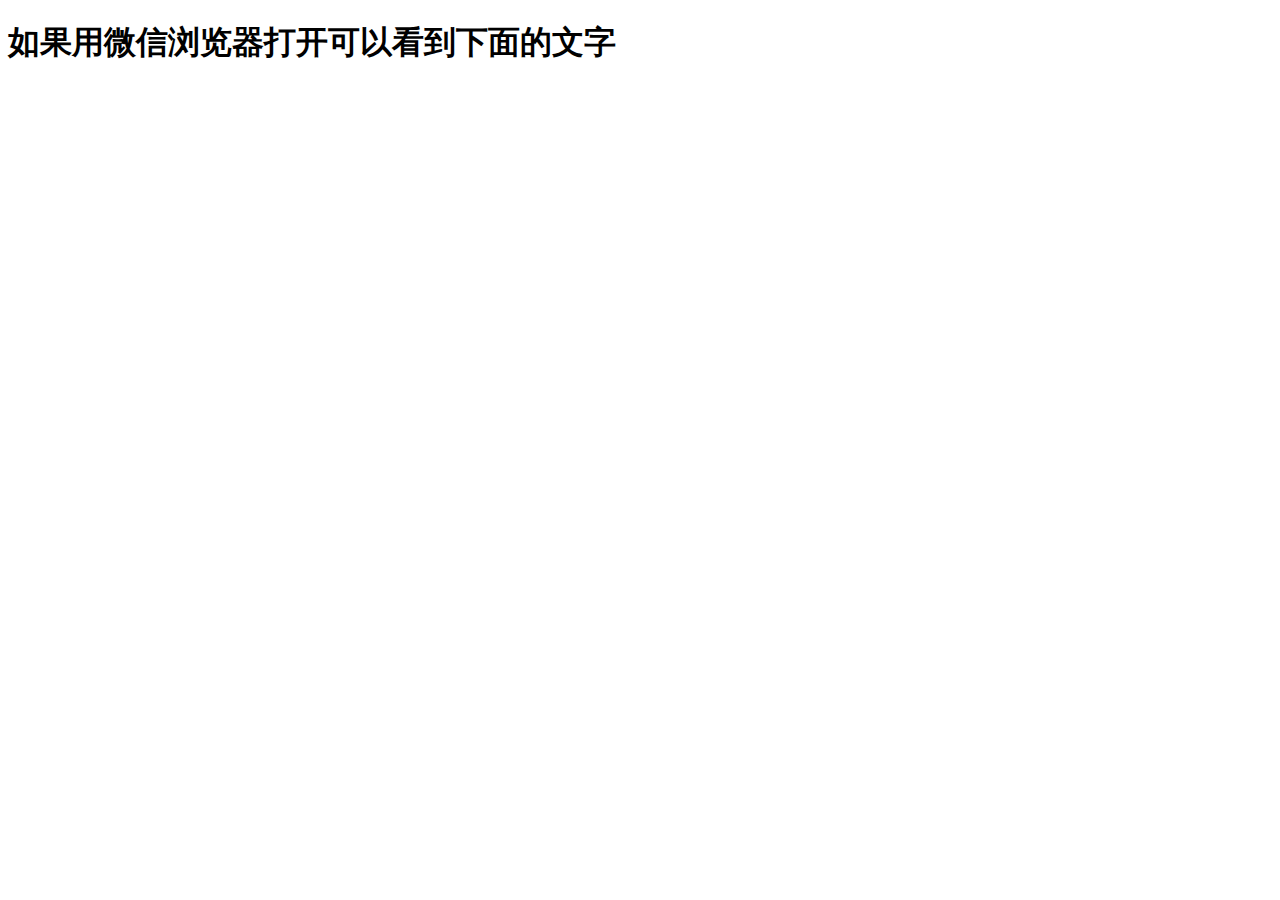
<file: templates/html/index_wx_test.html>
<!DOCTYPE HTML>
<html lang="en">
<head>
    <meta charset="utf-8"/>
    <title>判断是否是微信内置浏览器</title>
</head>
<body>
    <h1>如果用微信浏览器打开可以看到下面的文字</h1>
    <p></p>
</body>
</html>
<script type="text/javascript">
window.onload = function(){
    if(isWeiXin()){
        var p = document.getElementsByTagName('p');
        p[0].innerHTML = window.navigator.userAgent;
    }
}
function isWeiXin(){
    var ua = window.navigator.userAgent.toLowerCase();
    if(ua.match(/MicroMessenger/i) == 'micromessenger'){
        return true;
    }else{
        return false;
    }
}
</script>
</file>
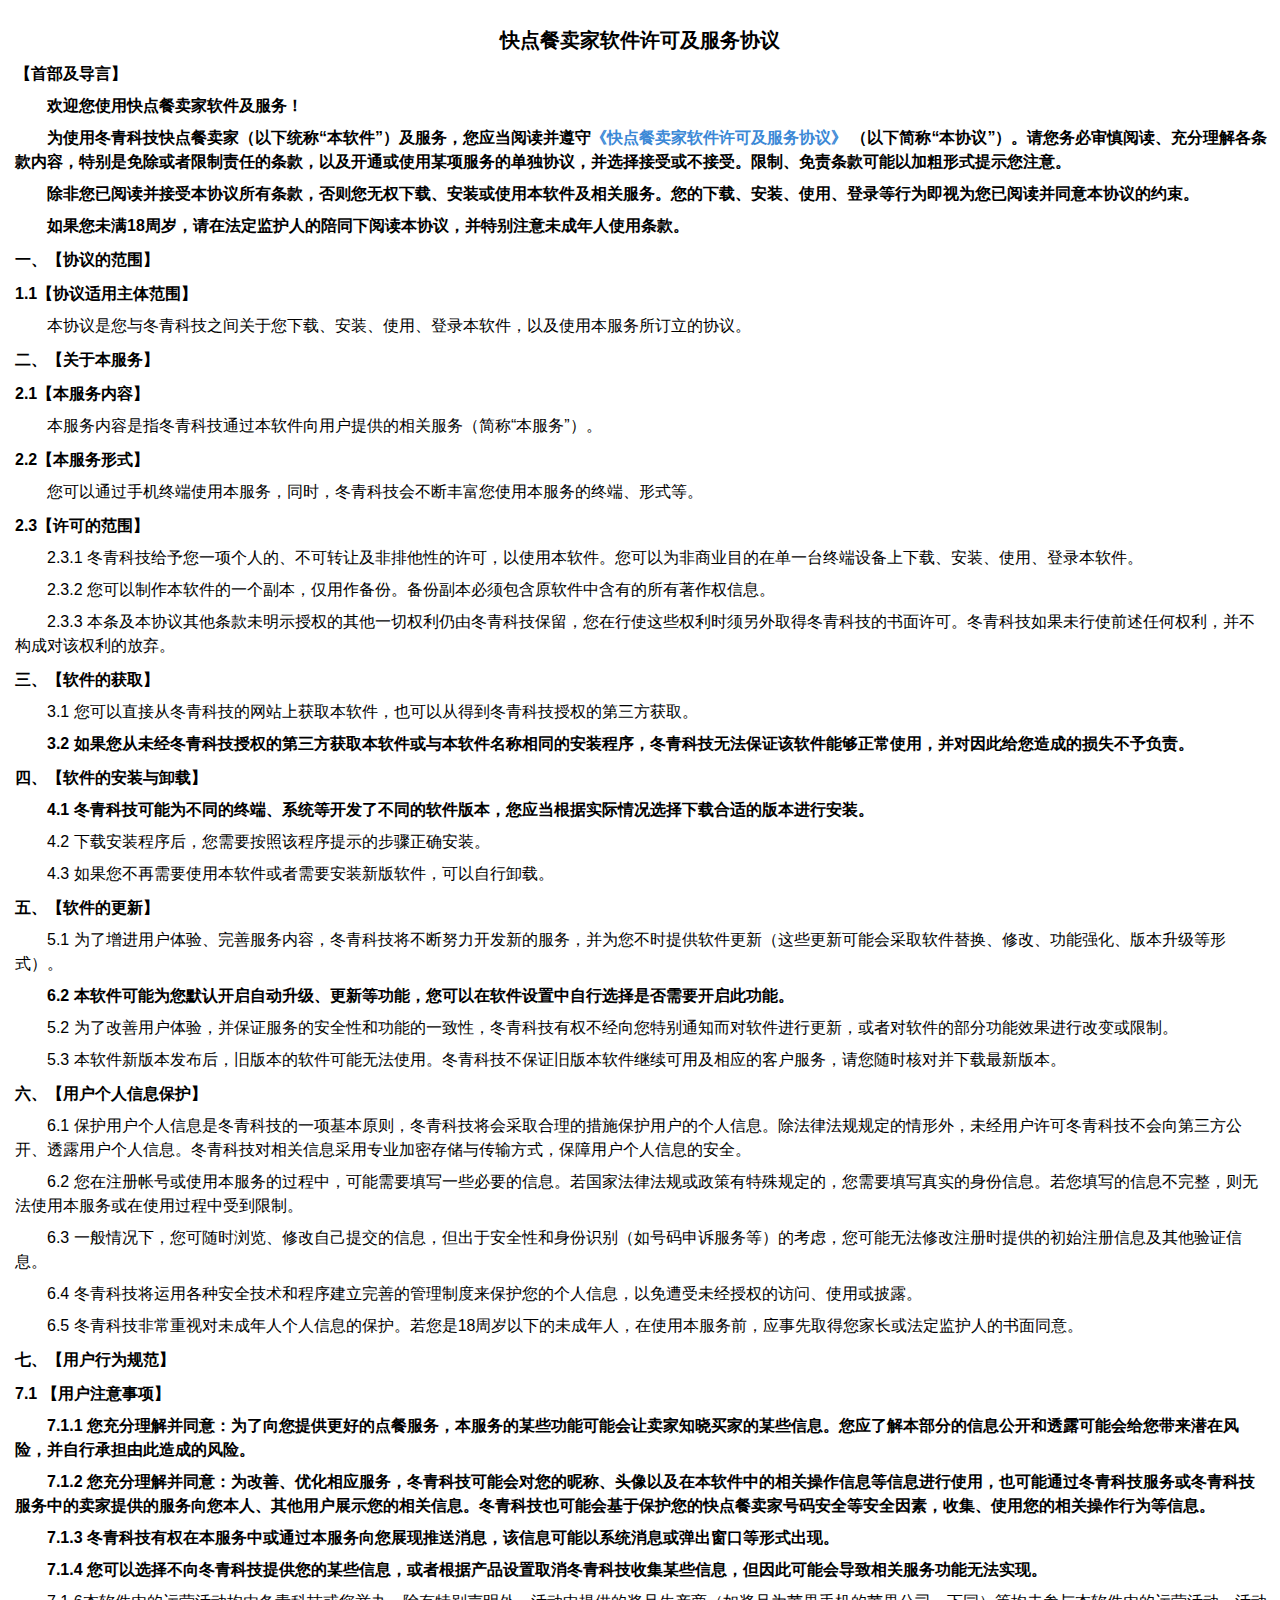
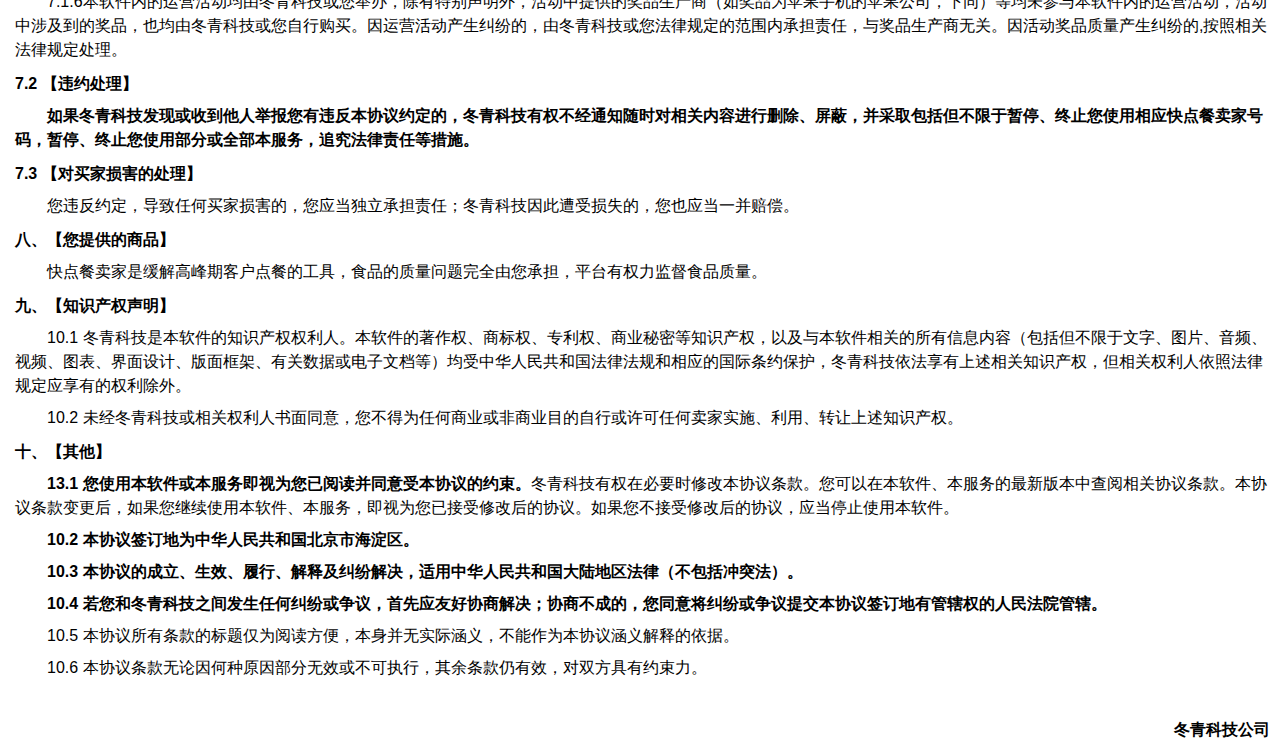
<file: templates/html/salerProtocol.html>
<!DOCTYPE html>
<!-- saved from url=(0051)http://kiss.3g.快点餐卖家.com/active快点餐卖家/agreement/index.html -->
<html><head><meta http-equiv="Content-Type" content="text/html; charset=UTF-8">
	
	<meta name="viewport" content="width=device-width,initial-scale=1.0">
	<title>快点餐卖家软件许可及服务协议</title>
	<style>
	html,body,div,dl,dt,dd,ul,ol,li,h1,h2,h3,h4,h5,h6,p{margin:0;padding:0}html,body{color:#000;background:#fff;font:16px "Helvetica Neue", Helvetica, STHeiTi, "\5FAE\8F6F\96C5\9ED1", sans-serif;;line-height:1.5em;overflow-x:hidden}ul,ol,li{list-style:none}em,strong{font-style:normal;font-weight:400}h1,h2,h3,h4,h5,h6{font-size:100%;font-weight:400}.agreement{padding:28px 10px 10px;overflow:hidden}h1{font-weight:700;text-align:center;font-size:20px}h2{font-weight:700}.section{padding:0 0 0 5px}.section h2{margin-top:10px}.section h3{margin-top: 10px;font-weight:700}.section p{margin:8px 0;text-indent: 2em;}.section li{word-wrap:break-word}em,.first,.bold{font-weight:700}.footer{text-align:right;padding-top:30px;font-weight:700}.blue{color:#3b88d6}a:link,a:visited{color:#3b88d6;text-decoration: none;}
	</style>
</head>
<body>
<div class="agreement">
	<h1 id="title">快点餐卖家软件许可及服务协议</h1>
	<div class="section first">
		<h2>【首部及导言】</h2>
		<p>欢迎您使用快点餐卖家软件及服务！</p>
		<p>为使用冬青科技快点餐卖家（以下统称“本软件”）及服务，您应当阅读并遵守<span class="blue">《快点餐卖家软件许可及服务协议》</span>
            （以下简称“本协议”）。请您务必审慎阅读、充分理解各条款内容，特别是免除或者限制责任的条款，以及开通或使用某项服务的单独协议，并选择接受或不接受。限制、免责条款可能以加粗形式提示您注意。</p>
		<p><em>除非您已阅读并接受本协议所有条款，否则您无权下载、安装或使用本软件及相关服务。您的下载、安装、使用、登录等行为即视为您已阅读并同意本协议的约束。</em></p>
		<p><em>如果您未满18周岁，请在法定监护人的陪同下阅读本协议，并特别注意未成年人使用条款。</em></p>
	</div>
	<div class="section">
		<h2>一、【协议的范围】</h2>
		<h3>1.1【协议适用主体范围】</h3>
		<p>本协议是您与冬青科技之间关于您下载、安装、使用、登录本软件，以及使用本服务所订立的协议。</p>
	</div>
	<div class="section">
		<h2>二、【关于本服务】</h2>
		<h3>2.1【本服务内容】</h3>
		<p>本服务内容是指冬青科技通过本软件向用户提供的相关服务（简称“本服务”）。</p>
		<h3>2.2【本服务形式】</h3>
		<p>
            您可以通过手机终端使用本服务，同时，冬青科技会不断丰富您使用本服务的终端、形式等。</p>
		<h3>2.3【许可的范围】</h3>
		
		<p>2.3.1 冬青科技给予您一项个人的、不可转让及非排他性的许可，以使用本软件。您可以为非商业目的在单一台终端设备上下载、安装、使用、登录本软件。</p>
		<p>2.3.2 您可以制作本软件的一个副本，仅用作备份。备份副本必须包含原软件中含有的所有著作权信息。</p>
		<p>2.3.3 本条及本协议其他条款未明示授权的其他一切权利仍由冬青科技保留，您在行使这些权利时须另外取得冬青科技的书面许可。冬青科技如果未行使前述任何权利，并不构成对该权利的放弃。</p>
		
	</div>
	<div class="section">
		<h2>三、【软件的获取】</h2>
		<p>3.1 您可以直接从冬青科技的网站上获取本软件，也可以从得到冬青科技授权的第三方获取。</p>
		<p><em>3.2 如果您从未经冬青科技授权的第三方获取本软件或与本软件名称相同的安装程序，冬青科技无法保证该软件能够正常使用，并对因此给您造成的损失不予负责。</em></p>
	</div>
	<div class="section">
		<h2>四、【软件的安装与卸载】</h2>
		<p><em>4.1 冬青科技可能为不同的终端、系统等开发了不同的软件版本，您应当根据实际情况选择下载合适的版本进行安装。</em></p>
		<p>4.2 下载安装程序后，您需要按照该程序提示的步骤正确安装。</p>
		<p>4.3 如果您不再需要使用本软件或者需要安装新版软件，可以自行卸载。</p>
	</div>
	<div class="section">
		<h2>五、【软件的更新】</h2>
		<p>5.1 为了增进用户体验、完善服务内容，冬青科技将不断努力开发新的服务，并为您不时提供软件更新（这些更新可能会采取软件替换、修改、功能强化、版本升级等形式）。</p>
		<p><em>6.2 本软件可能为您默认开启自动升级、更新等功能，您可以在软件设置中自行选择是否需要开启此功能。</em></p>
		<p>5.2 为了改善用户体验，并保证服务的安全性和功能的一致性，冬青科技有权不经向您特别通知而对软件进行更新，或者对软件的部分功能效果进行改变或限制。</p>
		<p>5.3 本软件新版本发布后，旧版本的软件可能无法使用。冬青科技不保证旧版本软件继续可用及相应的客户服务，请您随时核对并下载最新版本。</p>
	</div>
	<div class="section">
		<h2>六、【用户个人信息保护】</h2>
		<p>6.1
            保护用户个人信息是冬青科技的一项基本原则，冬青科技将会采取合理的措施保护用户的个人信息。除法律法规规定的情形外，未经用户许可冬青科技不会向第三方公开、透露用户个人信息。冬青科技对相关信息采用专业加密存储与传输方式，保障用户个人信息的安全。</p>
		<p>6.2 您在注册帐号或使用本服务的过程中，可能需要填写一些必要的信息。若国家法律法规或政策有特殊规定的，您需要填写真实的身份信息。若您填写的信息不完整，则无法使用本服务或在使用过程中受到限制。</p>
		<p>6.3 一般情况下，您可随时浏览、修改自己提交的信息，但出于安全性和身份识别（如号码申诉服务等）的考虑，您可能无法修改注册时提供的初始注册信息及其他验证信息。</p>
		<p>6.4 冬青科技将运用各种安全技术和程序建立完善的管理制度来保护您的个人信息，以免遭受未经授权的访问、使用或披露。</p>
		<p>6.5 冬青科技非常重视对未成年人个人信息的保护。若您是18周岁以下的未成年人，在使用本服务前，应事先取得您家长或法定监护人的书面同意。</p>
	</div>

	<div class="section">
		<h2>七、【用户行为规范】</h2>
		<h3>7.1 【用户注意事项】</h3>
 		<p class="bold">7.1.1
            您充分理解并同意：为了向您提供更好的点餐服务，本服务的某些功能可能会让卖家知晓买家的某些信息。您应了解本部分的信息公开和透露可能会给您带来潜在风险，并自行承担由此造成的风险。</p>
		<p class="bold">7.1.2
            您充分理解并同意：为改善、优化相应服务，冬青科技可能会对您的昵称、头像以及在本软件中的相关操作信息等信息进行使用，也可能通过冬青科技服务或冬青科技服务中的卖家提供的服务向您本人、其他用户展示您的相关信息。冬青科技也可能会基于保护您的快点餐卖家号码安全等安全因素，收集、使用您的相关操作行为等信息。</p>
		<p class="bold">7.1.3 冬青科技有权在本服务中或通过本服务向您展现推送消息，该信息可能以系统消息或弹出窗口等形式出现。</p>
		<p class="bold">7.1.4 您可以选择不向冬青科技提供您的某些信息，或者根据产品设置取消冬青科技收集某些信息，但因此可能会导致相关服务功能无法实现。</p>
		<p>7.1.6本软件内的运营活动均由冬青科技或您举办，除有特别声明外，活动中提供的奖品生产商（如奖品为苹果手机的苹果公司，下同）等均未参与本软件内的运营活动，活动中涉及到的奖品，也均由冬青科技或您自行购买。因运营活动产生纠纷的，由冬青科技或您法律规定的范围内承担责任，与奖品生产商无关。因活动奖品质量产生纠纷的,按照相关法律规定处理。</p>
		<h3>7.2 【违约处理】</h3>
		<p class="bold">如果冬青科技发现或收到他人举报您有违反本协议约定的，冬青科技有权不经通知随时对相关内容进行删除、屏蔽，并采取包括但不限于暂停、终止您使用相应快点餐卖家号码，暂停、终止您使用部分或全部本服务，追究法律责任等措施。</p>
		<h3>7.3 【对买家损害的处理】</h3>
		<p>您违反约定，导致任何买家损害的，您应当独立承担责任；冬青科技因此遭受损失的，您也应当一并赔偿。</p>
	</div>
	<div class="section">
		<h2>八、【您提供的商品】</h2>
		<p>快点餐卖家是缓解高峰期客户点餐的工具，食品的质量问题完全由您承担，平台有权力监督食品质量。</p>
	</div>
	<div class="section">
		<h2>九、【知识产权声明】</h2>
		<p>10.1 冬青科技是本软件的知识产权权利人。本软件的著作权、商标权、专利权、商业秘密等知识产权，以及与本软件相关的所有信息内容（包括但不限于文字、图片、音频、视频、图表、界面设计、版面框架、有关数据或电子文档等）均受中华人民共和国法律法规和相应的国际条约保护，冬青科技依法享有上述相关知识产权，但相关权利人依照法律规定应享有的权利除外。</p>
		<p>10.2 未经冬青科技或相关权利人书面同意，您不得为任何商业或非商业目的自行或许可任何卖家实施、利用、转让上述知识产权。</p>
	</div>
	<div class="section">
		<h2>十、【其他】</h2>
		<p><em>13.1 您使用本软件或本服务即视为您已阅读并同意受本协议的约束。</em>冬青科技有权在必要时修改本协议条款。您可以在本软件、本服务的最新版本中查阅相关协议条款。本协议条款变更后，如果您继续使用本软件、本服务，即视为您已接受修改后的协议。如果您不接受修改后的协议，应当停止使用本软件。</p>
		<p class="bold">10.2 本协议签订地为中华人民共和国北京市海淀区。</p>
		<p class="bold">10.3 本协议的成立、生效、履行、解释及纠纷解决，适用中华人民共和国大陆地区法律（不包括冲突法）。</p>
		<p class="bold">10.4 若您和冬青科技之间发生任何纠纷或争议，首先应友好协商解决；协商不成的，您同意将纠纷或争议提交本协议签订地有管辖权的人民法院管辖。</p>
		<p>10.5 本协议所有条款的标题仅为阅读方便，本身并无实际涵义，不能作为本协议涵义解释的依据。</p>
		<p>10.6 本协议条款无论因何种原因部分无效或不可执行，其余条款仍有效，对双方具有约束力。</p>
	</div>
	<div class="footer">冬青科技公司</div>
</div>	

</body></html>
</file>
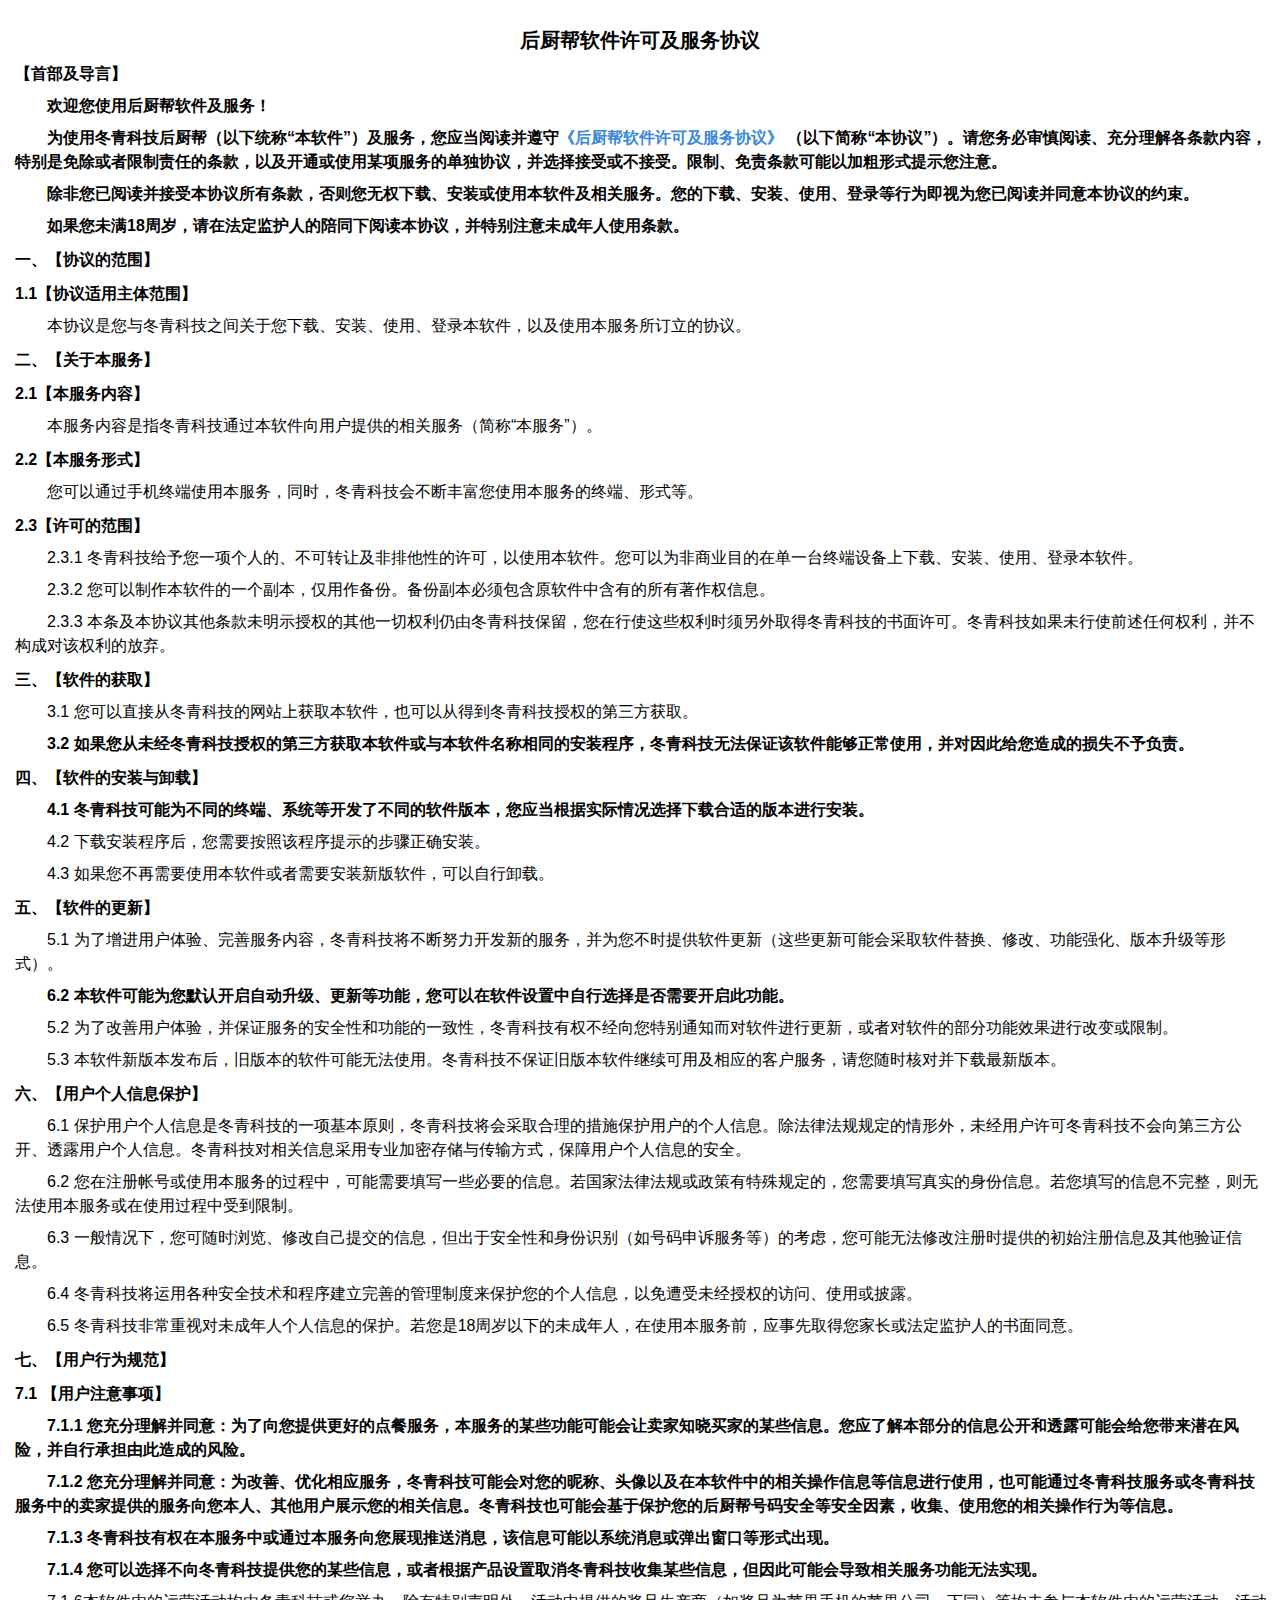
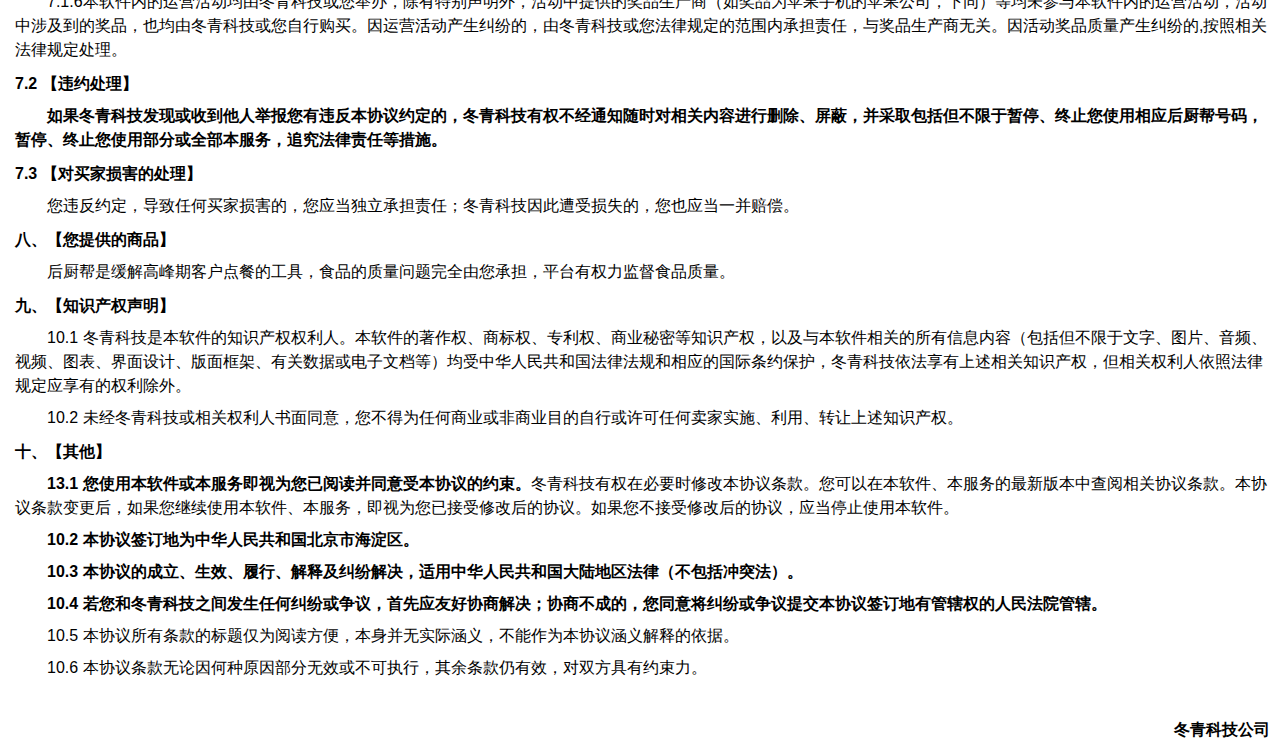
<file: templates/html/shopProtocol.html>
<!DOCTYPE html>
<!-- saved from url=(0051)http://kiss.3g.后厨帮.com/active后厨帮/agreement/index.html -->
<html><head><meta http-equiv="Content-Type" content="text/html; charset=UTF-8">
	
	<meta name="viewport" content="width=device-width,initial-scale=1.0">
	<title>后厨帮软件许可及服务协议</title>
	<style>
	html,body,div,dl,dt,dd,ul,ol,li,h1,h2,h3,h4,h5,h6,p{margin:0;padding:0}html,body{color:#000;background:#fff;font:16px "Helvetica Neue", Helvetica, STHeiTi, "\5FAE\8F6F\96C5\9ED1", sans-serif;;line-height:1.5em;overflow-x:hidden}ul,ol,li{list-style:none}em,strong{font-style:normal;font-weight:400}h1,h2,h3,h4,h5,h6{font-size:100%;font-weight:400}.agreement{padding:28px 10px 10px;overflow:hidden}h1{font-weight:700;text-align:center;font-size:20px}h2{font-weight:700}.section{padding:0 0 0 5px}.section h2{margin-top:10px}.section h3{margin-top: 10px;font-weight:700}.section p{margin:8px 0;text-indent: 2em;}.section li{word-wrap:break-word}em,.first,.bold{font-weight:700}.footer{text-align:right;padding-top:30px;font-weight:700}.blue{color:#3b88d6}a:link,a:visited{color:#3b88d6;text-decoration: none;}
	</style>
</head>
<body>
<div class="agreement">
	<h1 id="title">后厨帮软件许可及服务协议</h1>
	<div class="section first">
		<h2>【首部及导言】</h2>
		<p>欢迎您使用后厨帮软件及服务！</p>
		<p>为使用冬青科技后厨帮（以下统称“本软件”）及服务，您应当阅读并遵守<span class="blue">《后厨帮软件许可及服务协议》</span>
            （以下简称“本协议”）。请您务必审慎阅读、充分理解各条款内容，特别是免除或者限制责任的条款，以及开通或使用某项服务的单独协议，并选择接受或不接受。限制、免责条款可能以加粗形式提示您注意。</p>
		<p><em>除非您已阅读并接受本协议所有条款，否则您无权下载、安装或使用本软件及相关服务。您的下载、安装、使用、登录等行为即视为您已阅读并同意本协议的约束。</em></p>
		<p><em>如果您未满18周岁，请在法定监护人的陪同下阅读本协议，并特别注意未成年人使用条款。</em></p>
	</div>
	<div class="section">
		<h2>一、【协议的范围】</h2>
		<h3>1.1【协议适用主体范围】</h3>
		<p>本协议是您与冬青科技之间关于您下载、安装、使用、登录本软件，以及使用本服务所订立的协议。</p>
	</div>
	<div class="section">
		<h2>二、【关于本服务】</h2>
		<h3>2.1【本服务内容】</h3>
		<p>本服务内容是指冬青科技通过本软件向用户提供的相关服务（简称“本服务”）。</p>
		<h3>2.2【本服务形式】</h3>
		<p>
            您可以通过手机终端使用本服务，同时，冬青科技会不断丰富您使用本服务的终端、形式等。</p>
		<h3>2.3【许可的范围】</h3>
		
		<p>2.3.1 冬青科技给予您一项个人的、不可转让及非排他性的许可，以使用本软件。您可以为非商业目的在单一台终端设备上下载、安装、使用、登录本软件。</p>
		<p>2.3.2 您可以制作本软件的一个副本，仅用作备份。备份副本必须包含原软件中含有的所有著作权信息。</p>
		<p>2.3.3 本条及本协议其他条款未明示授权的其他一切权利仍由冬青科技保留，您在行使这些权利时须另外取得冬青科技的书面许可。冬青科技如果未行使前述任何权利，并不构成对该权利的放弃。</p>
		
	</div>
	<div class="section">
		<h2>三、【软件的获取】</h2>
		<p>3.1 您可以直接从冬青科技的网站上获取本软件，也可以从得到冬青科技授权的第三方获取。</p>
		<p><em>3.2 如果您从未经冬青科技授权的第三方获取本软件或与本软件名称相同的安装程序，冬青科技无法保证该软件能够正常使用，并对因此给您造成的损失不予负责。</em></p>
	</div>
	<div class="section">
		<h2>四、【软件的安装与卸载】</h2>
		<p><em>4.1 冬青科技可能为不同的终端、系统等开发了不同的软件版本，您应当根据实际情况选择下载合适的版本进行安装。</em></p>
		<p>4.2 下载安装程序后，您需要按照该程序提示的步骤正确安装。</p>
		<p>4.3 如果您不再需要使用本软件或者需要安装新版软件，可以自行卸载。</p>
	</div>
	<div class="section">
		<h2>五、【软件的更新】</h2>
		<p>5.1 为了增进用户体验、完善服务内容，冬青科技将不断努力开发新的服务，并为您不时提供软件更新（这些更新可能会采取软件替换、修改、功能强化、版本升级等形式）。</p>
		<p><em>6.2 本软件可能为您默认开启自动升级、更新等功能，您可以在软件设置中自行选择是否需要开启此功能。</em></p>
		<p>5.2 为了改善用户体验，并保证服务的安全性和功能的一致性，冬青科技有权不经向您特别通知而对软件进行更新，或者对软件的部分功能效果进行改变或限制。</p>
		<p>5.3 本软件新版本发布后，旧版本的软件可能无法使用。冬青科技不保证旧版本软件继续可用及相应的客户服务，请您随时核对并下载最新版本。</p>
	</div>
	<div class="section">
		<h2>六、【用户个人信息保护】</h2>
		<p>6.1
            保护用户个人信息是冬青科技的一项基本原则，冬青科技将会采取合理的措施保护用户的个人信息。除法律法规规定的情形外，未经用户许可冬青科技不会向第三方公开、透露用户个人信息。冬青科技对相关信息采用专业加密存储与传输方式，保障用户个人信息的安全。</p>
		<p>6.2 您在注册帐号或使用本服务的过程中，可能需要填写一些必要的信息。若国家法律法规或政策有特殊规定的，您需要填写真实的身份信息。若您填写的信息不完整，则无法使用本服务或在使用过程中受到限制。</p>
		<p>6.3 一般情况下，您可随时浏览、修改自己提交的信息，但出于安全性和身份识别（如号码申诉服务等）的考虑，您可能无法修改注册时提供的初始注册信息及其他验证信息。</p>
		<p>6.4 冬青科技将运用各种安全技术和程序建立完善的管理制度来保护您的个人信息，以免遭受未经授权的访问、使用或披露。</p>
		<p>6.5 冬青科技非常重视对未成年人个人信息的保护。若您是18周岁以下的未成年人，在使用本服务前，应事先取得您家长或法定监护人的书面同意。</p>
	</div>

	<div class="section">
		<h2>七、【用户行为规范】</h2>
		<h3>7.1 【用户注意事项】</h3>
 		<p class="bold">7.1.1
            您充分理解并同意：为了向您提供更好的点餐服务，本服务的某些功能可能会让卖家知晓买家的某些信息。您应了解本部分的信息公开和透露可能会给您带来潜在风险，并自行承担由此造成的风险。</p>
		<p class="bold">7.1.2
            您充分理解并同意：为改善、优化相应服务，冬青科技可能会对您的昵称、头像以及在本软件中的相关操作信息等信息进行使用，也可能通过冬青科技服务或冬青科技服务中的卖家提供的服务向您本人、其他用户展示您的相关信息。冬青科技也可能会基于保护您的后厨帮号码安全等安全因素，收集、使用您的相关操作行为等信息。</p>
		<p class="bold">7.1.3 冬青科技有权在本服务中或通过本服务向您展现推送消息，该信息可能以系统消息或弹出窗口等形式出现。</p>
		<p class="bold">7.1.4 您可以选择不向冬青科技提供您的某些信息，或者根据产品设置取消冬青科技收集某些信息，但因此可能会导致相关服务功能无法实现。</p>
		<p>7.1.6本软件内的运营活动均由冬青科技或您举办，除有特别声明外，活动中提供的奖品生产商（如奖品为苹果手机的苹果公司，下同）等均未参与本软件内的运营活动，活动中涉及到的奖品，也均由冬青科技或您自行购买。因运营活动产生纠纷的，由冬青科技或您法律规定的范围内承担责任，与奖品生产商无关。因活动奖品质量产生纠纷的,按照相关法律规定处理。</p>
		<h3>7.2 【违约处理】</h3>
		<p class="bold">如果冬青科技发现或收到他人举报您有违反本协议约定的，冬青科技有权不经通知随时对相关内容进行删除、屏蔽，并采取包括但不限于暂停、终止您使用相应后厨帮号码，暂停、终止您使用部分或全部本服务，追究法律责任等措施。</p>
		<h3>7.3 【对买家损害的处理】</h3>
		<p>您违反约定，导致任何买家损害的，您应当独立承担责任；冬青科技因此遭受损失的，您也应当一并赔偿。</p>
	</div>
	<div class="section">
		<h2>八、【您提供的商品】</h2>
		<p>后厨帮是缓解高峰期客户点餐的工具，食品的质量问题完全由您承担，平台有权力监督食品质量。</p>
	</div>
	<div class="section">
		<h2>九、【知识产权声明】</h2>
		<p>10.1 冬青科技是本软件的知识产权权利人。本软件的著作权、商标权、专利权、商业秘密等知识产权，以及与本软件相关的所有信息内容（包括但不限于文字、图片、音频、视频、图表、界面设计、版面框架、有关数据或电子文档等）均受中华人民共和国法律法规和相应的国际条约保护，冬青科技依法享有上述相关知识产权，但相关权利人依照法律规定应享有的权利除外。</p>
		<p>10.2 未经冬青科技或相关权利人书面同意，您不得为任何商业或非商业目的自行或许可任何卖家实施、利用、转让上述知识产权。</p>
	</div>
	<div class="section">
		<h2>十、【其他】</h2>
		<p><em>13.1 您使用本软件或本服务即视为您已阅读并同意受本协议的约束。</em>冬青科技有权在必要时修改本协议条款。您可以在本软件、本服务的最新版本中查阅相关协议条款。本协议条款变更后，如果您继续使用本软件、本服务，即视为您已接受修改后的协议。如果您不接受修改后的协议，应当停止使用本软件。</p>
		<p class="bold">10.2 本协议签订地为中华人民共和国北京市海淀区。</p>
		<p class="bold">10.3 本协议的成立、生效、履行、解释及纠纷解决，适用中华人民共和国大陆地区法律（不包括冲突法）。</p>
		<p class="bold">10.4 若您和冬青科技之间发生任何纠纷或争议，首先应友好协商解决；协商不成的，您同意将纠纷或争议提交本协议签订地有管辖权的人民法院管辖。</p>
		<p>10.5 本协议所有条款的标题仅为阅读方便，本身并无实际涵义，不能作为本协议涵义解释的依据。</p>
		<p>10.6 本协议条款无论因何种原因部分无效或不可执行，其余条款仍有效，对双方具有约束力。</p>
	</div>
	<div class="footer">冬青科技公司</div>
</div>	

</body></html>
</file>
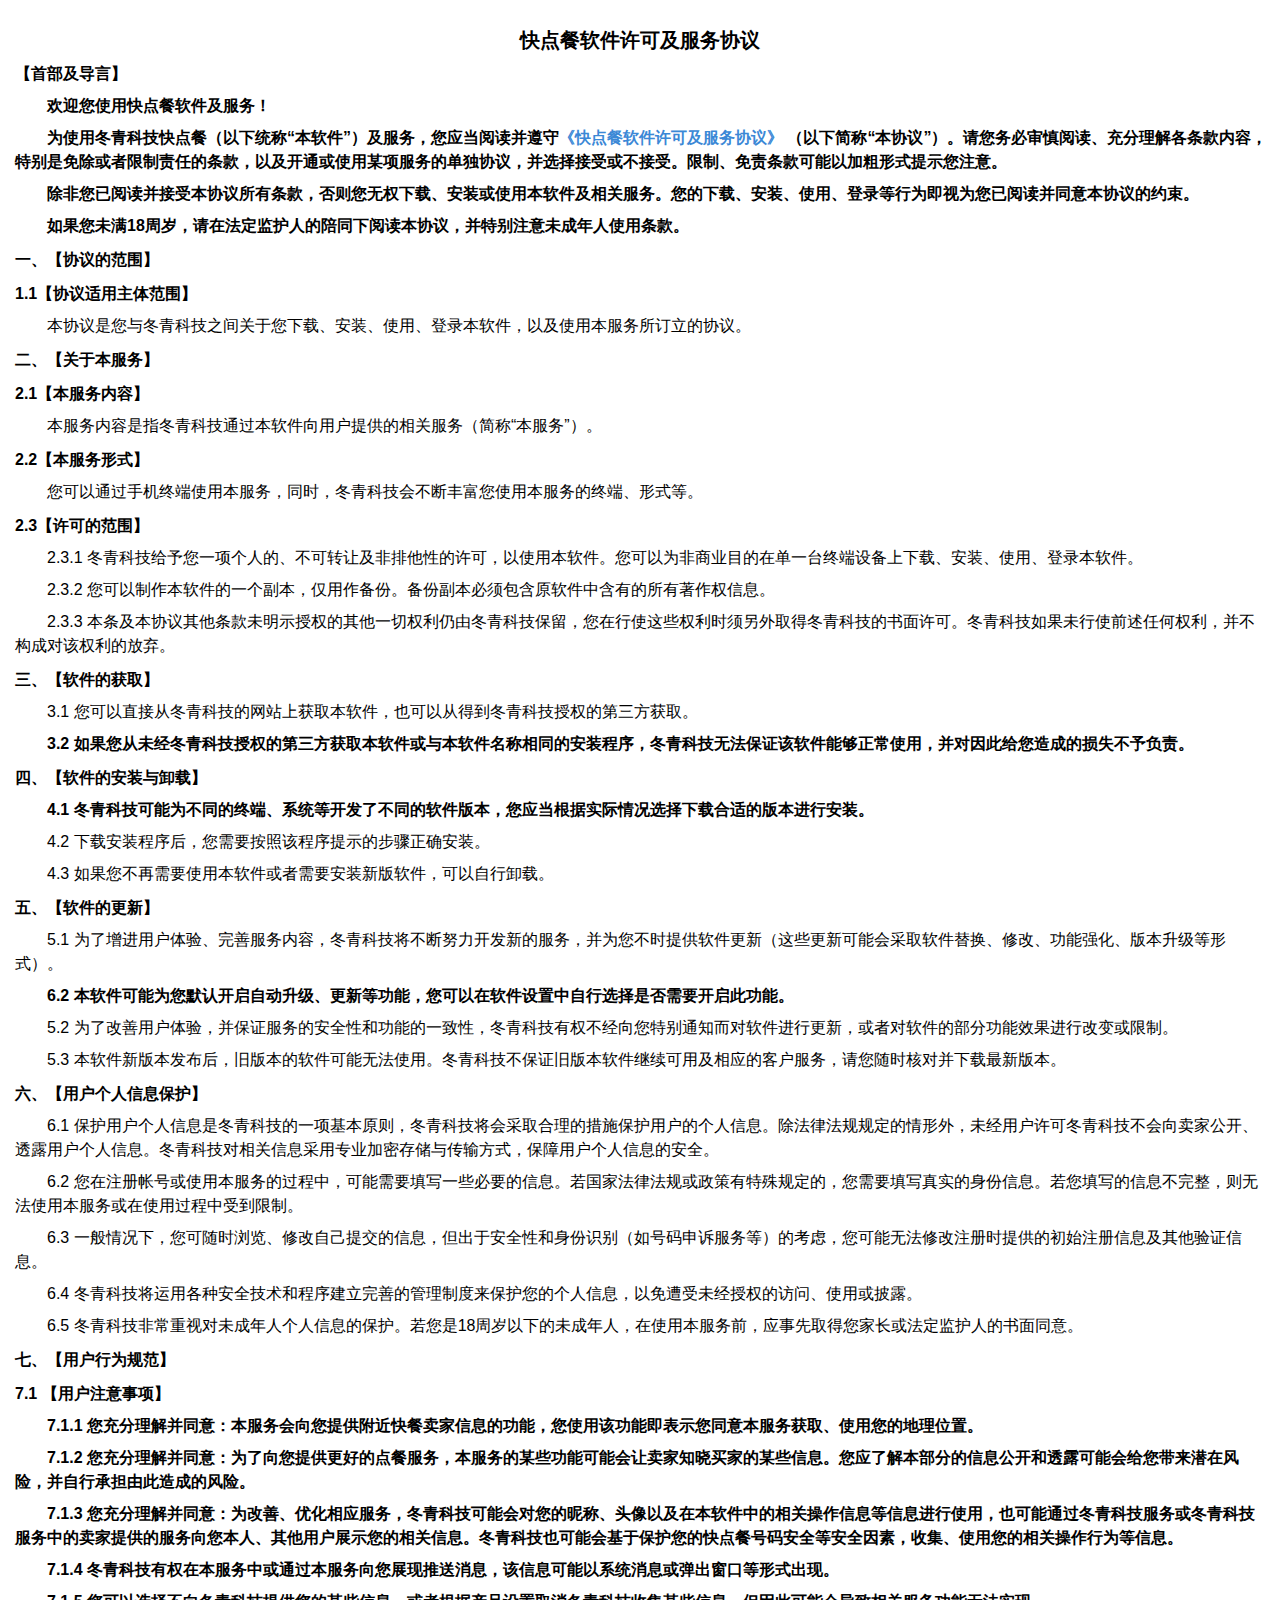
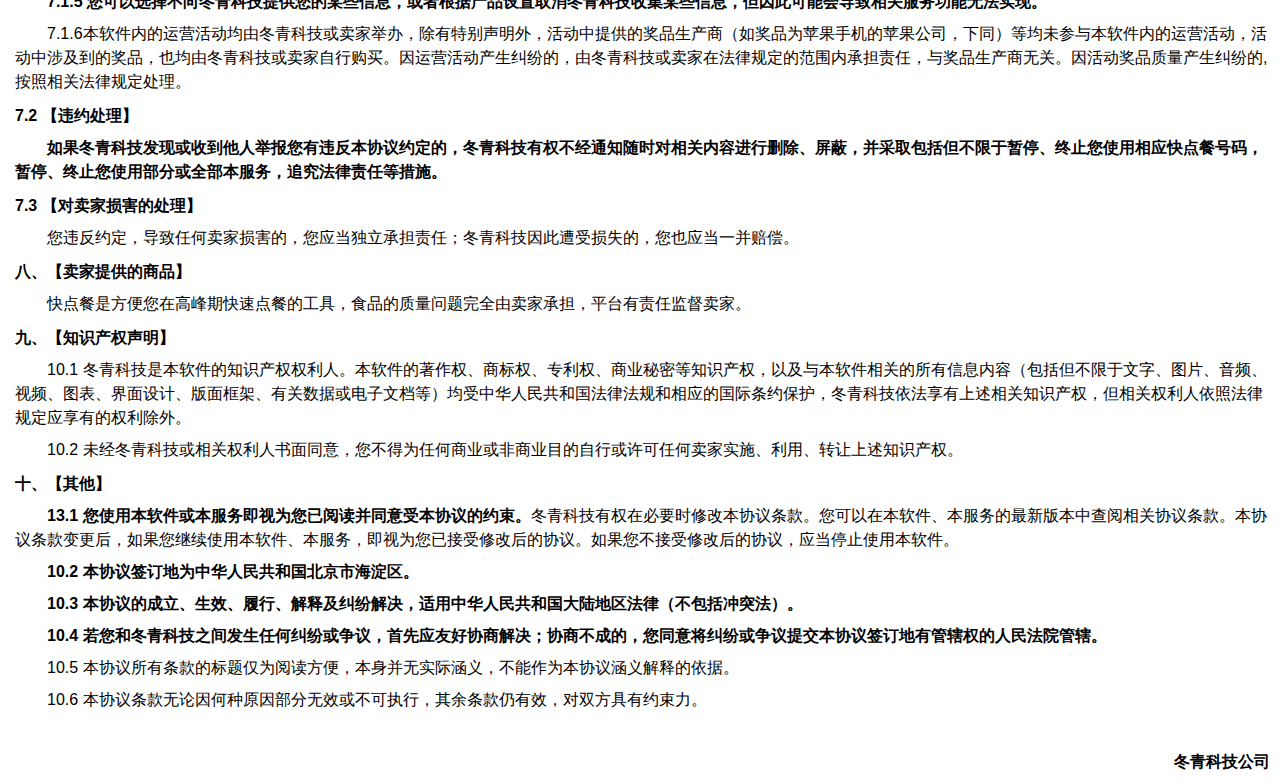
<file: templates/html/userProtocol.html>
<!DOCTYPE html>
<!-- saved from url=(0051)http://kiss.3g.快点餐.com/active快点餐/agreement/index.html -->
<html><head><meta http-equiv="Content-Type" content="text/html; charset=UTF-8">

	<meta name="viewport" content="width=device-width,initial-scale=1.0">
	<title>快点餐软件许可及服务协议</title>
	<style>
	html,body,div,dl,dt,dd,ul,ol,li,h1,h2,h3,h4,h5,h6,p{margin:0;padding:0}html,body{color:#000;background:#fff;font:16px "Helvetica Neue", Helvetica, STHeiTi, "\5FAE\8F6F\96C5\9ED1", sans-serif;;line-height:1.5em;overflow-x:hidden}ul,ol,li{list-style:none}em,strong{font-style:normal;font-weight:400}h1,h2,h3,h4,h5,h6{font-size:100%;font-weight:400}.agreement{padding:28px 10px 10px;overflow:hidden}h1{font-weight:700;text-align:center;font-size:20px}h2{font-weight:700}.section{padding:0 0 0 5px}.section h2{margin-top:10px}.section h3{margin-top: 10px;font-weight:700}.section p{margin:8px 0;text-indent: 2em;}.section li{word-wrap:break-word}em,.first,.bold{font-weight:700}.footer{text-align:right;padding-top:30px;font-weight:700}.blue{color:#3b88d6}a:link,a:visited{color:#3b88d6;text-decoration: none;}
	</style>
</head>
<body>
<div class="agreement">
	<h1 id="title">快点餐软件许可及服务协议</h1>
	<div class="section first">
		<h2>【首部及导言】</h2>
		<p>欢迎您使用快点餐软件及服务！</p>
		<p>为使用冬青科技快点餐（以下统称“本软件”）及服务，您应当阅读并遵守<span class="blue">《快点餐软件许可及服务协议》</span>
            （以下简称“本协议”）。请您务必审慎阅读、充分理解各条款内容，特别是免除或者限制责任的条款，以及开通或使用某项服务的单独协议，并选择接受或不接受。限制、免责条款可能以加粗形式提示您注意。</p>
		<p><em>除非您已阅读并接受本协议所有条款，否则您无权下载、安装或使用本软件及相关服务。您的下载、安装、使用、登录等行为即视为您已阅读并同意本协议的约束。</em></p>
		<p><em>如果您未满18周岁，请在法定监护人的陪同下阅读本协议，并特别注意未成年人使用条款。</em></p>
	</div>
	<div class="section">
		<h2>一、【协议的范围】</h2>
		<h3>1.1【协议适用主体范围】</h3>
		<p>本协议是您与冬青科技之间关于您下载、安装、使用、登录本软件，以及使用本服务所订立的协议。</p>
	</div>
	<div class="section">
		<h2>二、【关于本服务】</h2>
		<h3>2.1【本服务内容】</h3>
		<p>本服务内容是指冬青科技通过本软件向用户提供的相关服务（简称“本服务”）。</p>
		<h3>2.2【本服务形式】</h3>
		<p>
            您可以通过手机终端使用本服务，同时，冬青科技会不断丰富您使用本服务的终端、形式等。</p>
		<h3>2.3【许可的范围】</h3>

		<p>2.3.1 冬青科技给予您一项个人的、不可转让及非排他性的许可，以使用本软件。您可以为非商业目的在单一台终端设备上下载、安装、使用、登录本软件。</p>
		<p>2.3.2 您可以制作本软件的一个副本，仅用作备份。备份副本必须包含原软件中含有的所有著作权信息。</p>
		<p>2.3.3 本条及本协议其他条款未明示授权的其他一切权利仍由冬青科技保留，您在行使这些权利时须另外取得冬青科技的书面许可。冬青科技如果未行使前述任何权利，并不构成对该权利的放弃。</p>

	</div>
	<div class="section">
		<h2>三、【软件的获取】</h2>
		<p>3.1 您可以直接从冬青科技的网站上获取本软件，也可以从得到冬青科技授权的第三方获取。</p>
		<p><em>3.2 如果您从未经冬青科技授权的第三方获取本软件或与本软件名称相同的安装程序，冬青科技无法保证该软件能够正常使用，并对因此给您造成的损失不予负责。</em></p>
	</div>
	<div class="section">
		<h2>四、【软件的安装与卸载】</h2>
		<p><em>4.1 冬青科技可能为不同的终端、系统等开发了不同的软件版本，您应当根据实际情况选择下载合适的版本进行安装。</em></p>
		<p>4.2 下载安装程序后，您需要按照该程序提示的步骤正确安装。</p>
		<p>4.3 如果您不再需要使用本软件或者需要安装新版软件，可以自行卸载。</p>
	</div>
	<div class="section">
		<h2>五、【软件的更新】</h2>
		<p>5.1 为了增进用户体验、完善服务内容，冬青科技将不断努力开发新的服务，并为您不时提供软件更新（这些更新可能会采取软件替换、修改、功能强化、版本升级等形式）。</p>
		<p><em>6.2 本软件可能为您默认开启自动升级、更新等功能，您可以在软件设置中自行选择是否需要开启此功能。</em></p>
		<p>5.2 为了改善用户体验，并保证服务的安全性和功能的一致性，冬青科技有权不经向您特别通知而对软件进行更新，或者对软件的部分功能效果进行改变或限制。</p>
		<p>5.3 本软件新版本发布后，旧版本的软件可能无法使用。冬青科技不保证旧版本软件继续可用及相应的客户服务，请您随时核对并下载最新版本。</p>
	</div>
	<div class="section">
		<h2>六、【用户个人信息保护】</h2>
		<p>6.1
            保护用户个人信息是冬青科技的一项基本原则，冬青科技将会采取合理的措施保护用户的个人信息。除法律法规规定的情形外，未经用户许可冬青科技不会向卖家公开、透露用户个人信息。冬青科技对相关信息采用专业加密存储与传输方式，保障用户个人信息的安全。</p>
		<p>6.2 您在注册帐号或使用本服务的过程中，可能需要填写一些必要的信息。若国家法律法规或政策有特殊规定的，您需要填写真实的身份信息。若您填写的信息不完整，则无法使用本服务或在使用过程中受到限制。</p>
		<p>6.3 一般情况下，您可随时浏览、修改自己提交的信息，但出于安全性和身份识别（如号码申诉服务等）的考虑，您可能无法修改注册时提供的初始注册信息及其他验证信息。</p>
		<p>6.4 冬青科技将运用各种安全技术和程序建立完善的管理制度来保护您的个人信息，以免遭受未经授权的访问、使用或披露。</p>
		<p>6.5 冬青科技非常重视对未成年人个人信息的保护。若您是18周岁以下的未成年人，在使用本服务前，应事先取得您家长或法定监护人的书面同意。</p>
	</div>

	<div class="section">
		<h2>七、【用户行为规范】</h2>
		<h3>7.1 【用户注意事项】</h3>
        <p class="bold">7.1.1
            您充分理解并同意：本服务会向您提供附近快餐卖家信息的功能，您使用该功能即表示您同意本服务获取、使用您的地理位置。</p>
		<p class="bold">7.1.2
            您充分理解并同意：为了向您提供更好的点餐服务，本服务的某些功能可能会让卖家知晓买家的某些信息。您应了解本部分的信息公开和透露可能会给您带来潜在风险，并自行承担由此造成的风险。</p>
		<p class="bold">7.1.3
            您充分理解并同意：为改善、优化相应服务，冬青科技可能会对您的昵称、头像以及在本软件中的相关操作信息等信息进行使用，也可能通过冬青科技服务或冬青科技服务中的卖家提供的服务向您本人、其他用户展示您的相关信息。冬青科技也可能会基于保护您的快点餐号码安全等安全因素，收集、使用您的相关操作行为等信息。</p>
		<p class="bold">7.1.4 冬青科技有权在本服务中或通过本服务向您展现推送消息，该信息可能以系统消息或弹出窗口等形式出现。</p>
		<p class="bold">7.1.5 您可以选择不向冬青科技提供您的某些信息，或者根据产品设置取消冬青科技收集某些信息，但因此可能会导致相关服务功能无法实现。</p>
		<p>7.1.6本软件内的运营活动均由冬青科技或卖家举办，除有特别声明外，活动中提供的奖品生产商（如奖品为苹果手机的苹果公司，下同）等均未参与本软件内的运营活动，活动中涉及到的奖品，也均由冬青科技或卖家自行购买。因运营活动产生纠纷的，由冬青科技或卖家在法律规定的范围内承担责任，与奖品生产商无关。因活动奖品质量产生纠纷的,按照相关法律规定处理。</p>
		<h3>7.2 【违约处理】</h3>
		<p class="bold">如果冬青科技发现或收到他人举报您有违反本协议约定的，冬青科技有权不经通知随时对相关内容进行删除、屏蔽，并采取包括但不限于暂停、终止您使用相应快点餐号码，暂停、终止您使用部分或全部本服务，追究法律责任等措施。</p>
		<h3>7.3 【对卖家损害的处理】</h3>
		<p>您违反约定，导致任何卖家损害的，您应当独立承担责任；冬青科技因此遭受损失的，您也应当一并赔偿。</p>
	</div>
	<div class="section">
		<h2>八、【卖家提供的商品】</h2>
		<p>快点餐是方便您在高峰期快速点餐的工具，食品的质量问题完全由卖家承担，平台有责任监督卖家。</p>
	</div>
	<div class="section">
		<h2>九、【知识产权声明】</h2>
		<p>10.1 冬青科技是本软件的知识产权权利人。本软件的著作权、商标权、专利权、商业秘密等知识产权，以及与本软件相关的所有信息内容（包括但不限于文字、图片、音频、视频、图表、界面设计、版面框架、有关数据或电子文档等）均受中华人民共和国法律法规和相应的国际条约保护，冬青科技依法享有上述相关知识产权，但相关权利人依照法律规定应享有的权利除外。</p>
		<p>10.2 未经冬青科技或相关权利人书面同意，您不得为任何商业或非商业目的自行或许可任何卖家实施、利用、转让上述知识产权。</p>
	</div>
	<div class="section">
		<h2>十、【其他】</h2>
		<p><em>13.1 您使用本软件或本服务即视为您已阅读并同意受本协议的约束。</em>冬青科技有权在必要时修改本协议条款。您可以在本软件、本服务的最新版本中查阅相关协议条款。本协议条款变更后，如果您继续使用本软件、本服务，即视为您已接受修改后的协议。如果您不接受修改后的协议，应当停止使用本软件。</p>
		<p class="bold">10.2 本协议签订地为中华人民共和国北京市海淀区。</p>
		<p class="bold">10.3 本协议的成立、生效、履行、解释及纠纷解决，适用中华人民共和国大陆地区法律（不包括冲突法）。</p>
		<p class="bold">10.4 若您和冬青科技之间发生任何纠纷或争议，首先应友好协商解决；协商不成的，您同意将纠纷或争议提交本协议签订地有管辖权的人民法院管辖。</p>
		<p>10.5 本协议所有条款的标题仅为阅读方便，本身并无实际涵义，不能作为本协议涵义解释的依据。</p>
		<p>10.6 本协议条款无论因何种原因部分无效或不可执行，其余条款仍有效，对双方具有约束力。</p>
	</div>
	<div class="footer">冬青科技公司</div>
</div>

</body></html>
</file>
